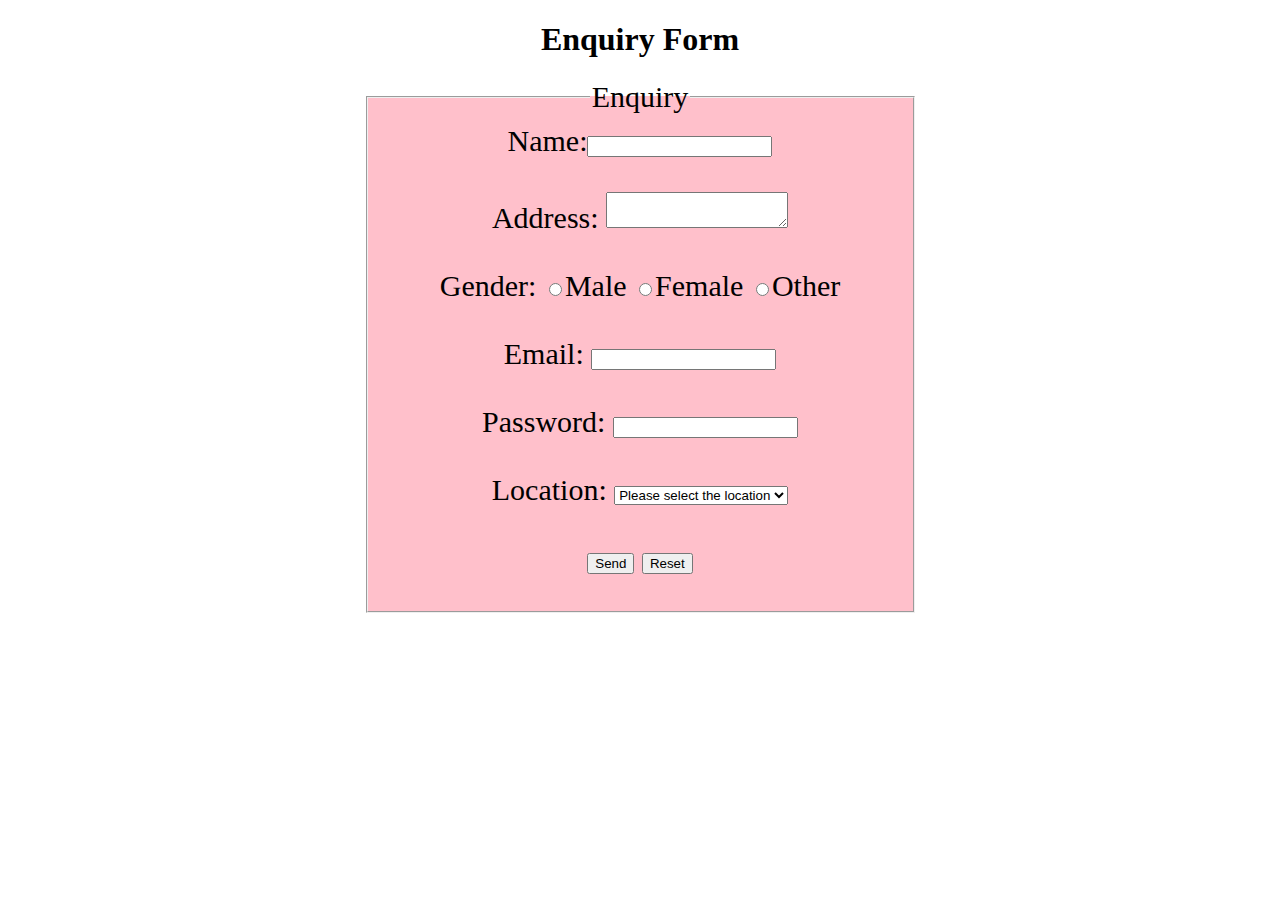
<file: contact.html>
<!DOCTYPE html>
<html lang="en">
<head>
    <meta charset="UTF-8">
    <meta http-equiv="X-UA-Compatible" content="IE=edge">
    <meta name="viewport" content="width=device-width, initial-scale=1.0">
    <title>CONTACT</title>
    <style>
        .main{
            width: 500px;
            height: 500px;
            background-color:pink ;
            font-size : 30px;
            text-align: center;
            margin: auto;
        }
        .form{
           text-align: center;
        }
    </style>
</head>
<body>
    <div class="form">
    <h1>Enquiry Form</h1>
    </div>
   <form>
    <fieldset class="main">
        <legend>Enquiry</legend>
        Name:<input type="text"/>
        <br/>
        <br/>
        Address: <textarea name="address"></textarea>
        <br/>
        <br/>
        Gender:
        <input type="radio" value="m" name="Gender"/>Male
        <input type="radio" value="f" name="Gender"/>Female
        <input type="radio" value="o" name="Gender"/>Other
        <br/>
        <br/>
        Email:
        <input type="email" name="email"/>
        <br/>
        <br/>
        Password:
        <input type="password" name="Password"/>
        <br/>
        <br/>
        Location:
        <select>
            <option>Please select the location</option>
            <option value="Bijnor">Bijnor</option>
            <option value="Delhi">Delhi</option>
            <option value="Noida">Noida</option>
            <option value="Gurugram/Gurgaon">Gurugram/Gurgaon</option>
            <option value="Chandigarh">Chandigarh</option>
            <option value="Dehradun">Dehradun</option>
            <option value="Other city">Other city</option>
        </select>
        <br/>
        <br/>
        <input type="submit" value="Send"/>
        <input type="reset" value="Reset"/>
    </fieldset>

   </form> 
</body>
</html>
</file>
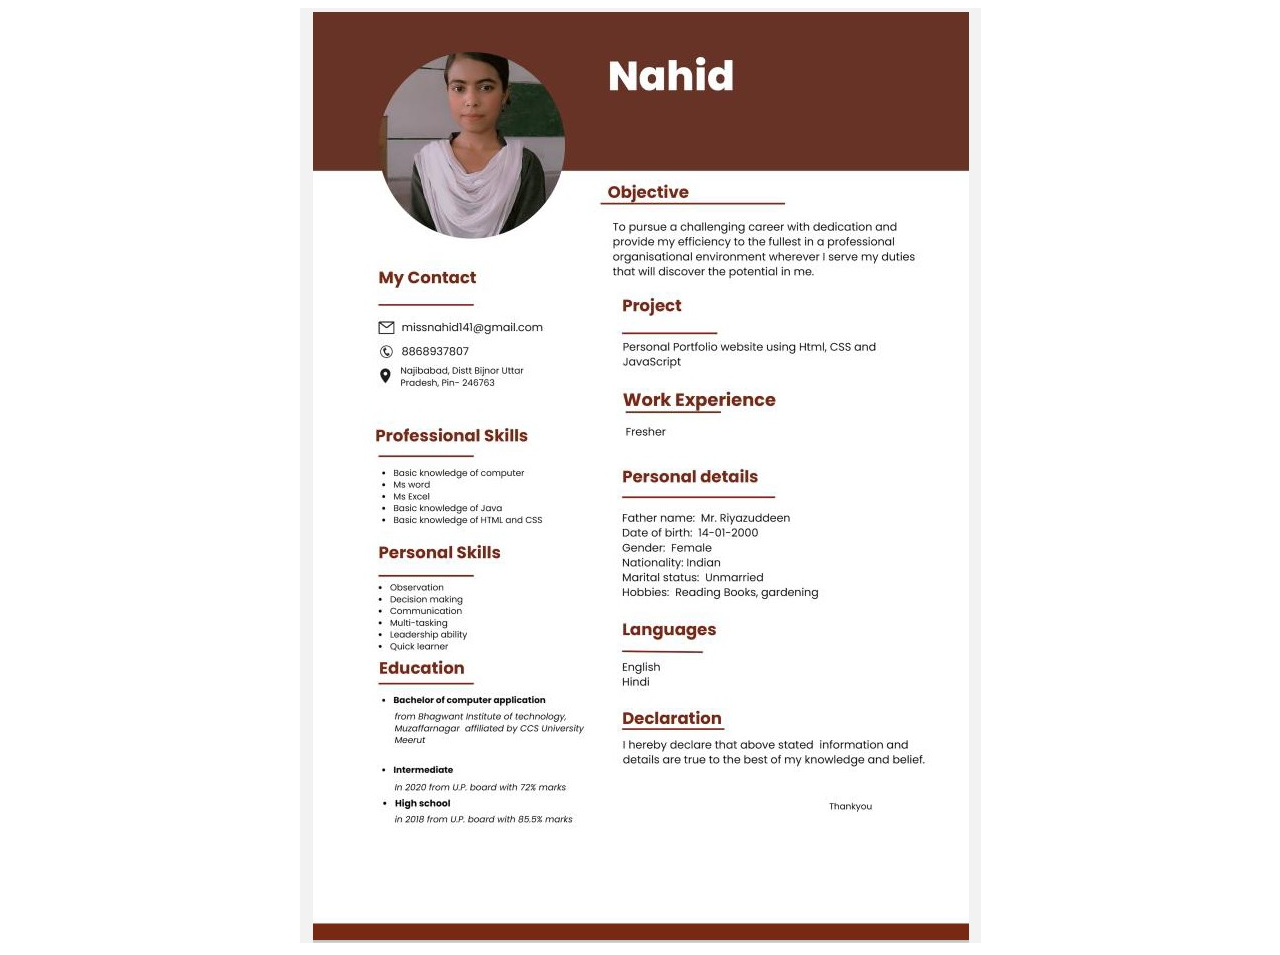
<file: Download cv.html>
<!DOCTYPE html>
<html lang="en">
<head>
    <meta charset="UTF-8">
    <meta http-equiv="X-UA-Compatible" content="IE=edge">
    <meta name="viewport" content="width=device-width, initial-scale=1.0">
    <title>Document</title>
    <link rel="stylesheet" href="Styles.css">
</head>
<body>
    <div class="resume">
        <img src="CV.jpg">
    </div> 
    
</body>
</html>
</file>
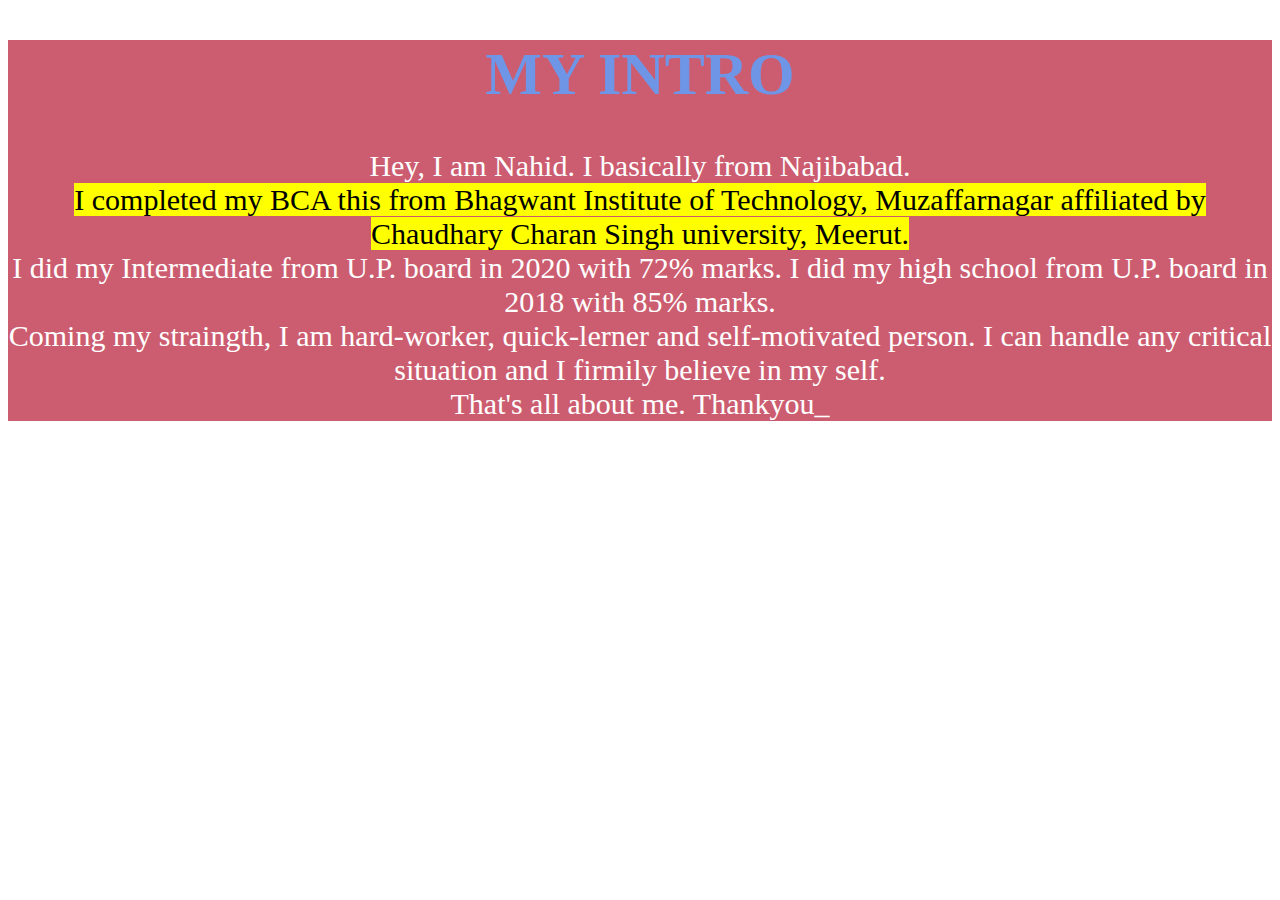
<file: my intro.html>
<!DOCTYPE html>
<html lang="en">
<head>
    <meta charset="UTF-8">
    <meta http-equiv="X-UA-Compatible" content="IE=edge">
    <meta name="viewport" content="width=device-width, initial-scale=1.0">
    <title>MY INTRO</title>
    <link rel="stylesheet" href="Styles.css">
</head>
<body>
    <div class="myintro">
    <h1 class="my"><B> MY INTRO</B></h1>
     Hey,
                I am Nahid. I basically from Najibabad.<br/><mark> I completed my BCA this from Bhagwant
                Institute of Technology, Muzaffarnagar affiliated by Chaudhary Charan Singh university,
                Meerut.</mark><br/> I did my Intermediate from U.P. board in 2020 with 72% marks.
                I did my high school from U.P. board in 2018 with 85% marks.<br/>
                Coming my straingth,   I am hard-worker, quick-lerner and self-motivated person.
                I can handle any critical situation and I firmily believe in my self.<br/>
                        That's all about me.

                                                                    Thankyou_
            </div>                                  
</body>
</html>
</file>
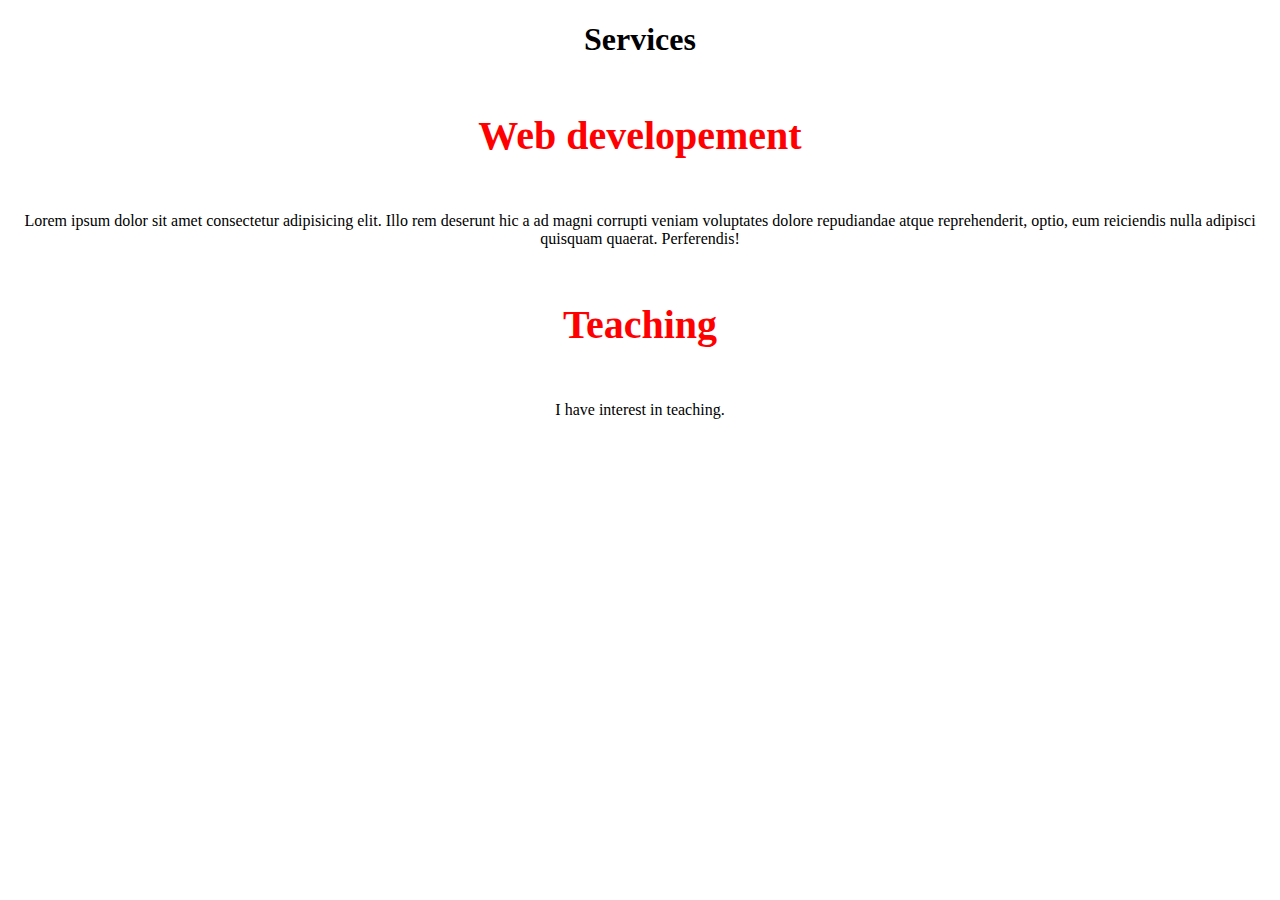
<file: services.html>
<!DOCTYPE html>
<html lang="en">
<head>
    <meta charset="UTF-8">
    <meta http-equiv="X-UA-Compatible" content="IE=edge">
    <meta name="viewport" content="width=device-width, initial-scale=1.0">
    <title>SERVICES</title>
    <link rel="stylesheet" href="Styles.css">

</head>
<body>
    
    <div class="myservices">
        <h1> Services</h1>
        <div>
        <h4 class="row1">Web developement</h4>
        <p>Lorem ipsum dolor sit amet consectetur adipisicing elit.
             Illo rem deserunt hic a ad magni corrupti veniam voluptates dolore repudiandae atque reprehenderit,
              optio, eum reiciendis nulla adipisci quisquam quaerat.
             Perferendis!</p>
            </div>
    <div >
        <h4 class="row">Teaching</h4>
        <p>I have interest in teaching.</p>
    </div>
    </div>
</body>
</html>
</file>
<file: Styles.css>
.{
    margin: 0;
    padding: 0;
}
.sidebar{
    background-color: rgb(9, 48, 175);
    font-family: 'Fira Sans', sans-serif;
    height: 100vh;
    transition: transform 0.3s ease-in;
}
.sidebar nav{
    padding: 45px;
}
.sidebar nav li{
    list-style: none;
    font-size: 25px;
    padding: 33px 0;
}
.sidebar nav li a{
    text-decoration: none;
    color: white;
}
.main{
   /* background-color: skyblue;*/
    width: 80vw;
    background-image:  url(cld.jpg);
    background-size: cover;
    background-position: center;
    position: relative;
    overflow: hidden;
}
.container{
    display: flex;
}
.InfoContainer{
   /* background-color:rgb(68, 0, 255);*/
    height: 45vh;
    width: 80vw ;
 margin: 144px auto;
 display: flex;
 justify-content: space-around;
}
.devInfo{
    display: flex;
    align-items: center;
    flex-direction: column;
    font-family: 'Source Code Pro', monospace;
}
.hello{
    font-size: 65px;
}
.name{
    font-size: 50px;
    font-weight: bold;
    font-family: 'Fira Sans', sans-serif;
    margin-top: 30px;
}
.About{ 
    font-size: 25px;
    margin-top: 5px;
}
.moreabout{
    font-size: 15px;
    font-family: 'Fira Sans', sans-serif;
    margin: 20px;
}
.buttons{
    margin-top: 34px;
}
.buttons button{
padding: 9px 14px;
border-radius: 22px;
color: white;
background-color: dodgerblue;
font-weight: bold;
font-size: 21px;
margin: 0 3px;
cursor: pointer;    
}
.btn-sm{
    font-size: 14px;
    padding: 10px 19px;
    margin: 12px 0;
}
.btn:hover{
    color: white;
    background-color: dodgerblue;
}
.contactform{
 padding: 0 34px;
 padding-top: 144px;
 font-family: 'fira Sans', sans-serif;  
 background-color: rgb(243, 150, 150); 
}
.contactform h1{
    font-family: 'Source Code Pro', monospace;
    text-align: center;
}
.contactform form div{
    padding: 10px 0;
    display: flex;
    flex-direction: column;
    
}
.contactform form div input{
    width: 16vw;
    border-radius: 5px;
    margin: 6px 0;
    padding: 3px;
}
#emailHelp{
    font-size: 15px;
    color: midnightblue;
    margin: 0 5px;
}
#form-check{
    flex-direction: row; 
 }
 #form-check input{
     width: 24px;
     margin: 3px 0;
 }
 .blogItem{
     margin: 20px;
     font-size: medium;
 }
 .blogContainer h1{
     font-family: 'Fira Sans', sans-serif;
     margin: 23px;
 
 }
 .blogItem p{
     font-family: 'Source CodePro', monospace;
 }
 .sidebarGo{
    transform: translate(-443px, 0px);
    position: absolute;
 }
 .hamburger{
    position: absolute;
    cursor: pointer;
    top: 10px;
    left: 10px;
 }
 .ham{
    margin-top: 10px;
    margin-left: 10px;
 }
 .cross{
    margin-left: 100px;
    margin-top: 10px;
 }
 @media (max-width: 1615px){
    /*{
       /* background-color: rgb(167, 96, 96);*/
    }
   /*.sidebar{
        transform: translate(-443px, 0px);
        position: absolute;
    }
 }*/
 .myintro{
    background-color: rgb(204, 93, 112);
    color: white;
    text-align: center;
    font-size: 30px;
 }
 .my{
    color: rgb(111, 149, 231);
 }
 .myservices{
   text-align: center;
   font-size: medium;

 }
 .row{
    font-size: 40px;
    color: red ;
 }
 .row1{
    font-size: 40px;
    color: red;
 }
 .bubbles img{
    width: 30px;
    animation: bubble 7s linear infinite;
 }
 
 .bubbles{
    width: 100%;
    display: flex;
    align-items: center;
    justify-content: space-around;
    position: absolute;
    bottom: 0;
 }
 @keyframes bubble{
    0%{
        transform: translateY(0);
        opacity: 0;
    }
    50%{ 
    opacity: 1;
}
70%{
    opacity: 1;
}
100%{
    transform: translateY(-90vh);
    opacity: 0;
}
 }
 .bubbles img:nth-child(1){
    animation-delay: 2s;
 }
 .bubblesimg:nth-child(2){
    animation-delay: 1s;
 }
 .bubblesimg:nth-child(3){
    animation-delay: 3s;
 }
 .bubblesimg:nth-child(4){
    animation-delay: 4.5s;
 }
 .bubblesimg:nth-child(5){
    animation-delay: 3s;
 }
 .bubblesimg:nth-child(6){
    animation-delay: 6s;
 }
 .bubblesimg:nth-child(7){
    animation-delay: 7s;
 }
.resume{
    text-align: center;
}
</file>
